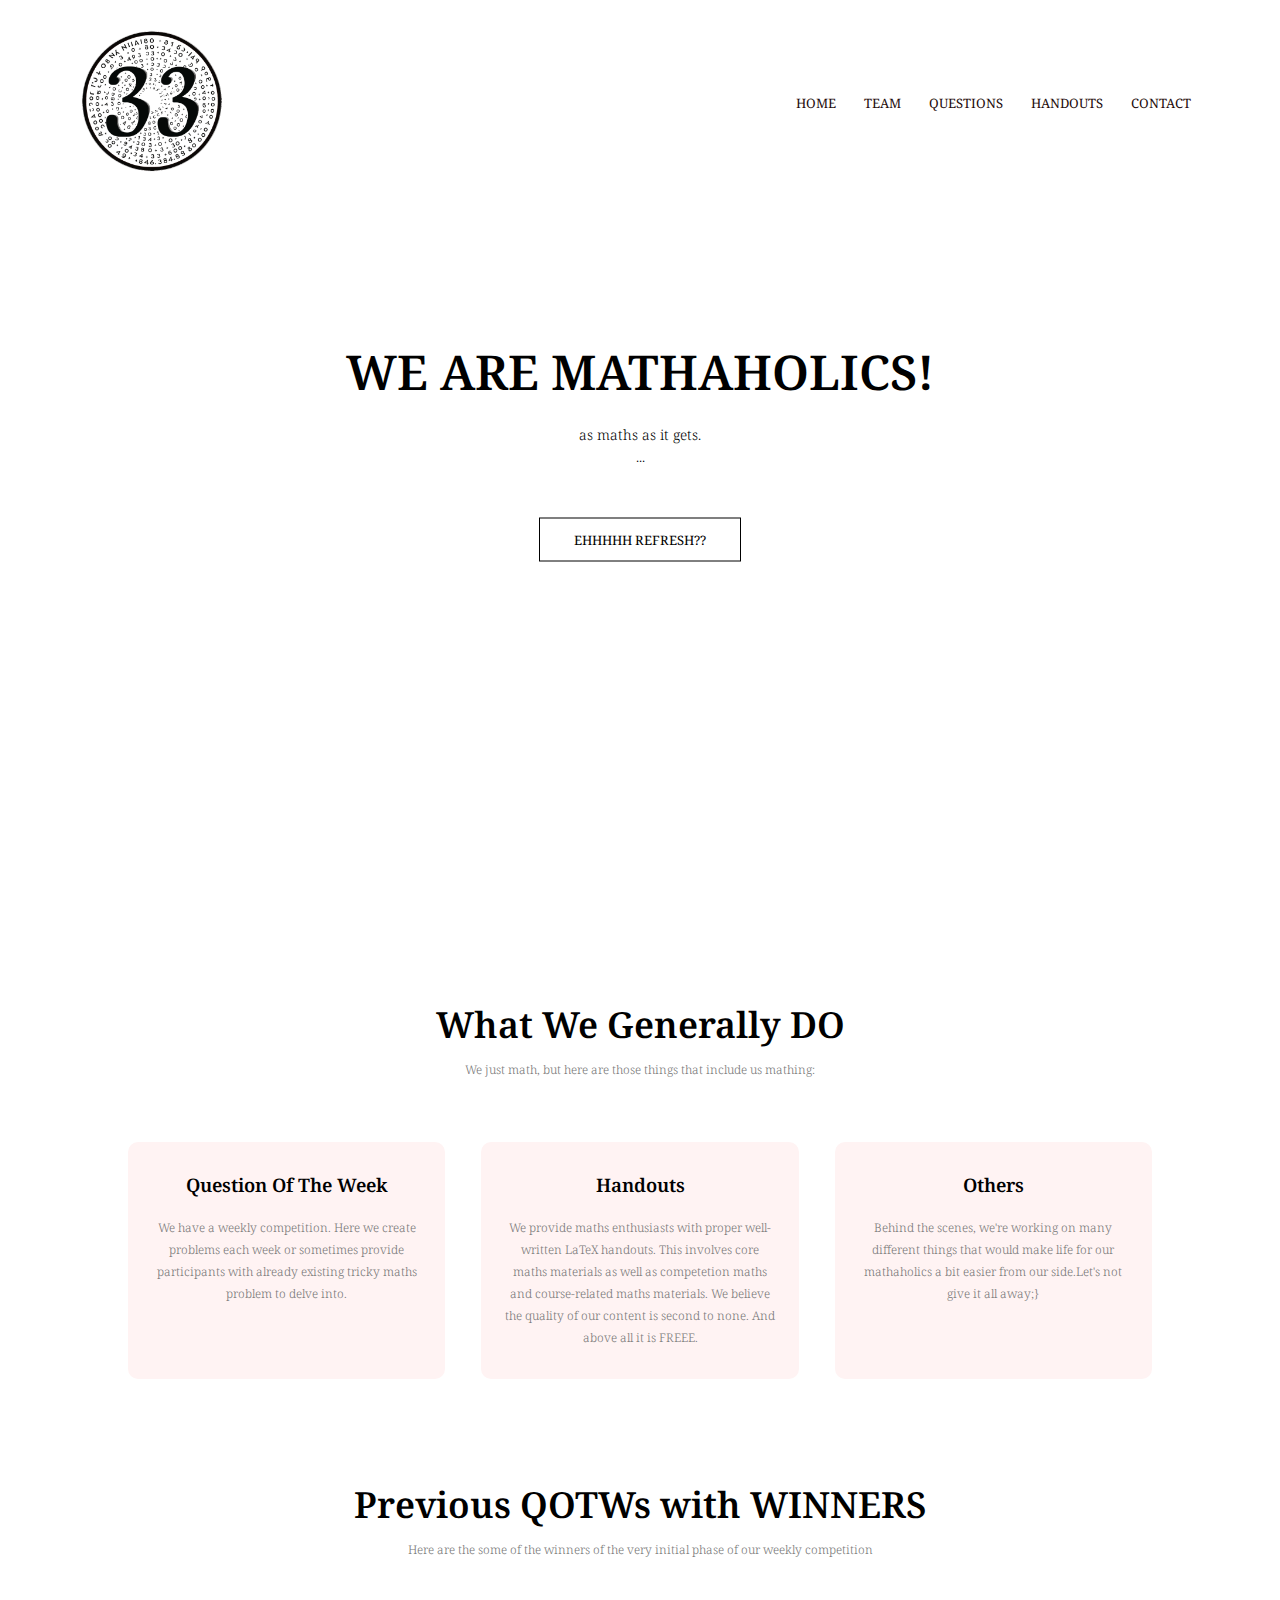
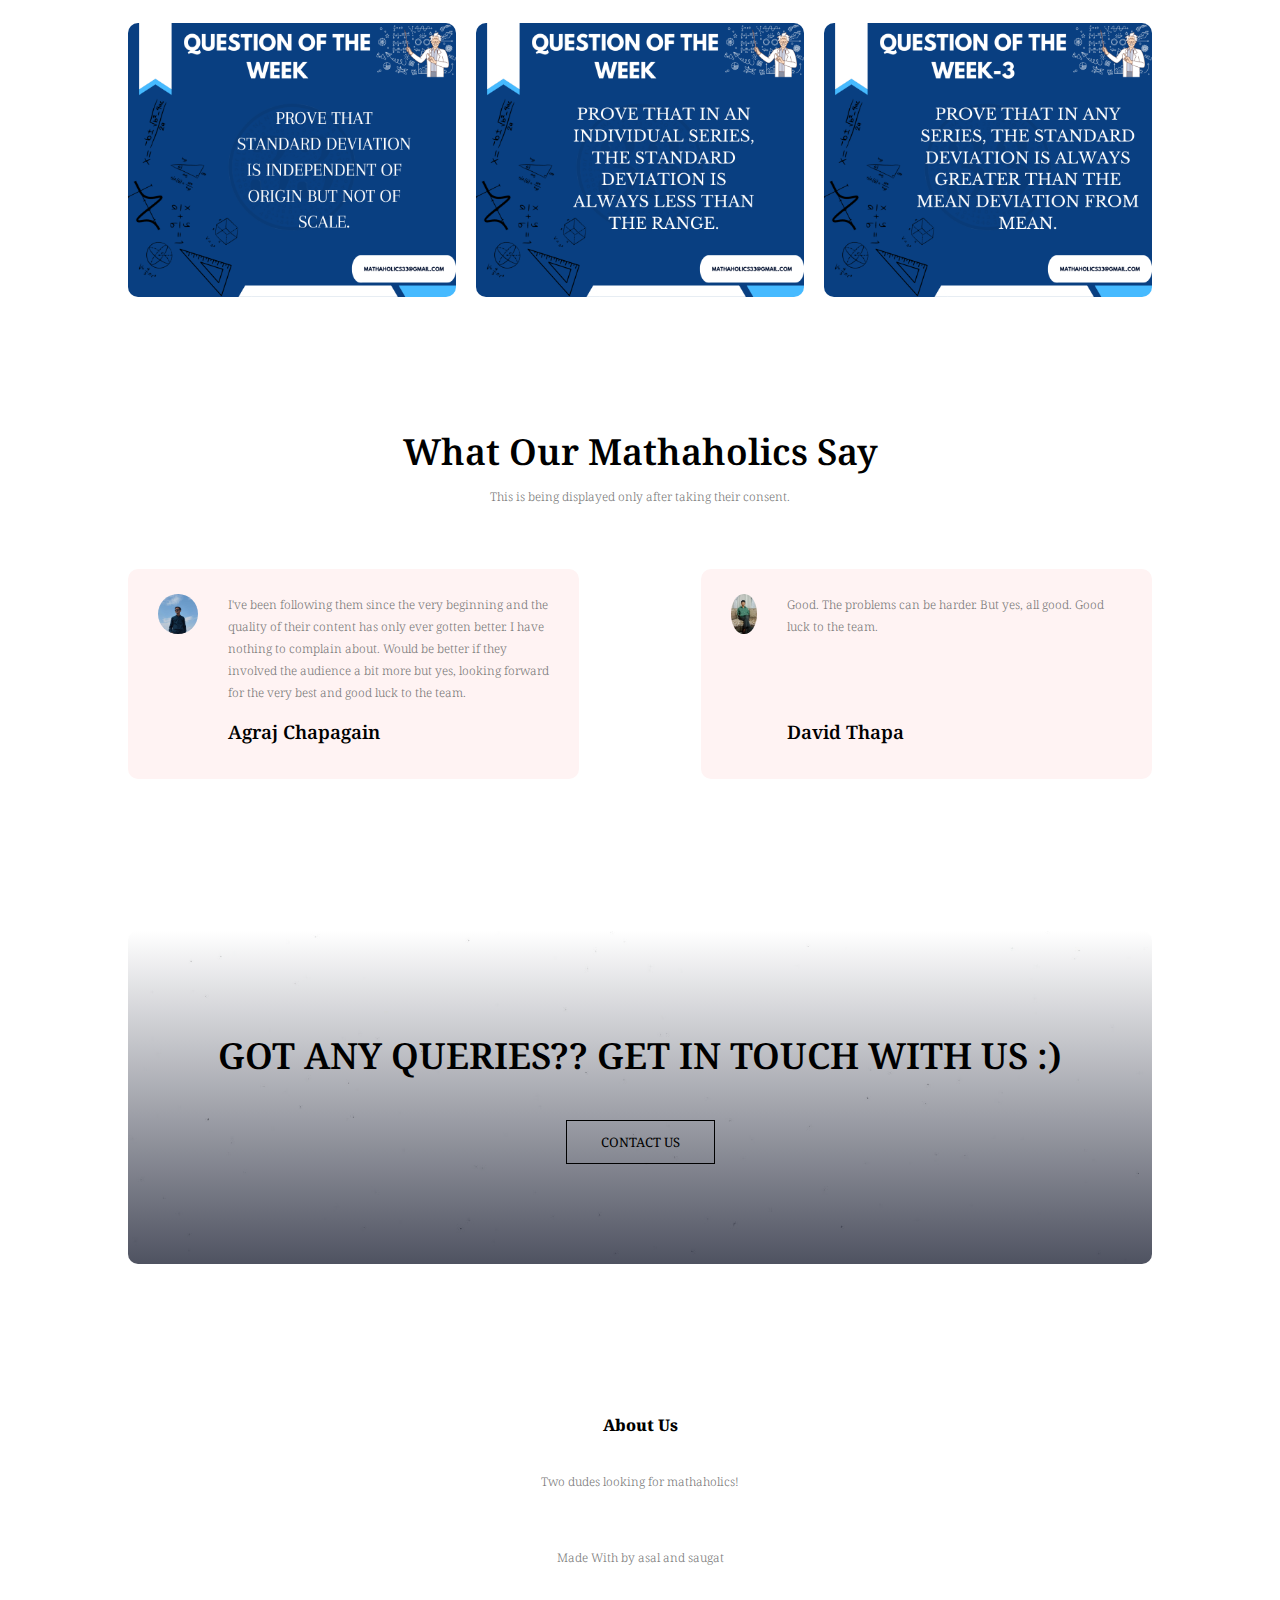
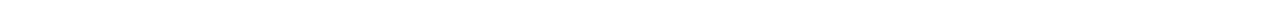
<file: index.html>
<!DOCTYPE html>
<html lang="en">
  <head>
    <meta charset="UTF-8" />
    <meta http-equiv="X-UA-Compatible" content="IE=edge" />
    <meta name="viewport" content="width=device-width, initial-scale=1.0" />
    <title>University Website</title>
    <link rel="stylesheet" href="style.css" />
    <link rel="preconnect" href="https://fonts.googleapis.com" />
    <link rel="preconnect" href="https://fonts.gstatic.com" crossorigin />
    <link
      href="https://fonts.googleapis.com/css2?family=Noto+Serif:ital,wght@0,400;0,700;1,400;1,700&display=swap"
      rel="stylesheet"
    />
    <link rel="stylesheet" href="https://cdnjs.cloudflare.com/ajax/libs/font-awesome/6.2.1/css/all.min.css" integrity="sha512-MV7K8+y+gLIBoVD59lQIYicR65iaqukzvf/nwasF0nqhPay5w/9lJmVM2hMDcnK1OnMGCdVK+iQrJ7lzPJQd1w==" crossorigin="anonymous" referrerpolicy="no-referrer" />    <body>
    <section class="header">
      <nav>
        <a href="index.html"><img src="./images/logo.png" alt="" /></a>
        <div class="nav-links" id="navLinks">
          <i class="fa-solid fa fa-xmark" onclick="hideMenu()"></i>
          <ul>
            <li><a href="./index.html">HOME</a></li>
            <li><a href="./about.html">TEAM</a></li>
            <li><a href="./whatwedo.html">QUESTIONS</a></li>
            <li><a href="./blog.html">HANDOUTS</a></li>
            <li><a href="./contact.html">CONTACT</a></li>
          </ul>
        </div>
        <i class="fa-solid fa fa-bars" onclick="showMenu()"></i>
      </nav>
      <div class="text-box">
        <h1>WE ARE MATHAHOLICS!</h1>
        <p style="color: rgb(0, 0, 0);">
          as maths as it gets.<br> ...
        </p>
        <a href="" class="hero-btn">EHHHHH REFRESH??</a>
      </div>
    </section>

    <!-- what we generally do -->

    <section class="course">
      <h1>What We Generally DO</h1>
      <p>We just math, but here are those things that include us mathing:</p>
      <div class="row">
        <div class="course-col">
          <h3>Question Of The Week</h3>
          <p>We have a weekly competition. Here we create problems each week or sometimes provide participants with already existing tricky maths problem to delve into.
          </p>
        </div>
        <div class="course-col">
          <h3>Handouts</h3>
          <p>We provide maths enthusiasts with proper well-written LaTeX handouts. This involves core maths materials as well as competetion maths and course-related maths materials. We believe the quality of our content is second to none. And above all it is FREEE.
          </p>
        </div>
        <div class="course-col">
          <h3>Others</h3>
          <p>Behind the scenes, we're working on many different things that would make life for our mathaholics a bit easier from our side.Let's not give it all away;}
          </p>
        </div>
        </div>
    </section>
<!-- previous winners and questions -->
    <section class="qotw">
      <h1>Previous QOTWs with WINNERS</h1>
      <p>Here are the some of the winners of the very initial phase of our weekly competition</p>
      <div class="row">
        <div class="qotw-col">
          <img src="./images/qotw1.png" alt="">
          <div class="layer">
            <h3>DAVID THAPA</h3>
          </div>
        </div>
        <div class="qotw-col">
          <img src="./images/qotw2.png" alt="">
          <div class="layer">
            <h3>ARYAN BASNET</h3>
          </div>
        </div>
        <div class="qotw-col">
          <img src="./images/qotw3.png" alt="">
          <div class="layer">
            <h3>AGRAJ CHAPAGAIN</h3>
          </div>
        </div>
      </div>
    </section>
 

    <!-- testimonials -->

    <section class="testimonials">
      <h1>What Our Mathaholics Say</h1>
      <p>This is being displayed only after taking their consent.</p>
      <div class="row">
        <div class="testimonial-col">
          <img src="./images/user1.jpg" alt="">
          <div>
            <p>I've been following them since the very beginning and the quality of their content has only ever gotten better. I have nothing to complain about. Would be better if they involved the audience a bit more but yes, looking forward for the very best and good luck to the team.</p>
          <h3>Agraj Chapagain</h3>
          <i class="fa-solid fa-star"></i>
          <i class="fa-solid fa-star"></i>
          <i class="fa-solid fa-star"></i>
          <i class="fa-solid fa-star"></i>
          <i class="fa-regular fa-star"></i>
          </div>
        </div>
        <div class="testimonial-col">
          <img src="./images/user2.jpg" alt="">
          <div>
            <p>Good. The problems can be harder. But yes, all good. Good luck to the team.
            </p><br><br><br>
          <h3>David Thapa</h3>
          <i class="fa-solid fa-star"></i>
          <i class="fa-solid fa-star"></i>
          <i class="fa-solid fa-star"></i>
          <i class="fa-solid fa-star"></i>
          <i class="fa-regular fa-star"></i>
          </div>
        </div>
      </div>
    </section>

    <!----- Call to action ------>

    <section class="cta">
      <h1 style="color: black;">GOT ANY QUERIES?? GET IN TOUCH WITH US :)</h1>
      <a href="./contact.html" class="hero-btn">CONTACT US</a>
    </section>

    <!--------- footer --------->

    <section class="footer">
      <h4>About Us</h4>
      <p>Two dudes looking for mathaholics!</p>
      <div class="icons">
        <a href="https://www.facebook.com/profile.php?id=100089556802173"><i class="fa-brands fa-facebook" ></i></a>
        <a href="https://www.linkedin.com/company/mathaholic/about/?viewAsMember=true"><i class="fa-brands fa-linkedin"></i></a>
      </div>
      <p>Made With <i class="fa-solid fa-heart"></i> by asal and saugat</p>
    </section>

    <script src="script.js"></script>
  </body>
</html>
</file>
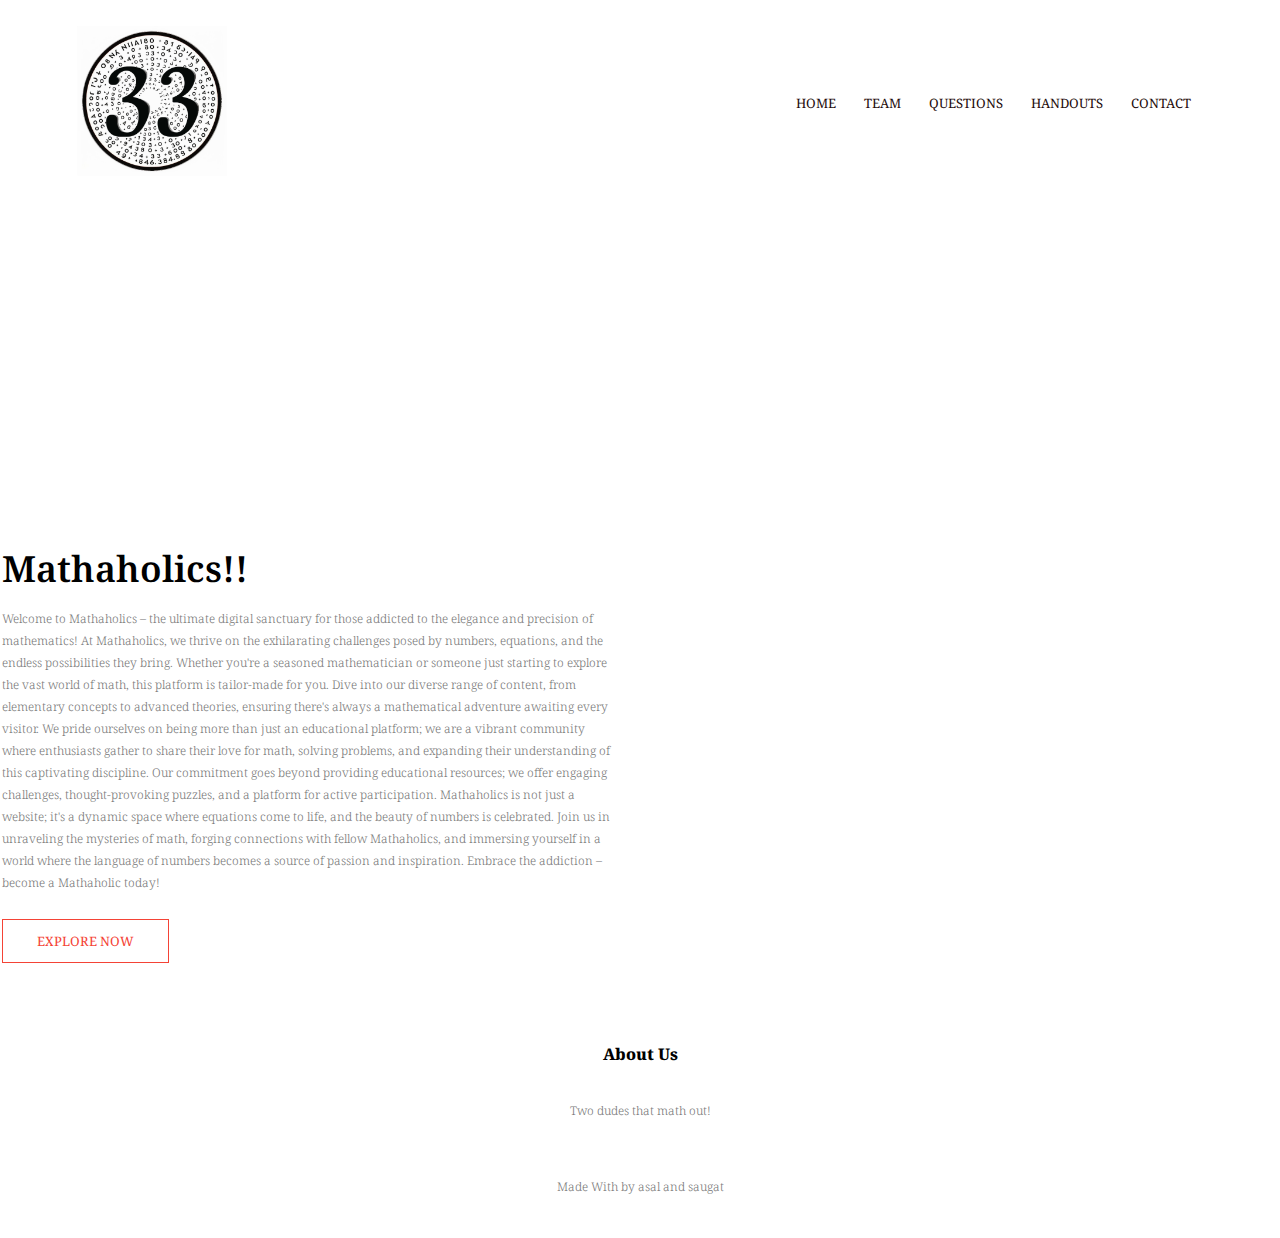
<file: about.html>
<!DOCTYPE html>
<html lang="en">
  <head>
    <meta charset="UTF-8" />
    <meta http-equiv="X-UA-Compatible" content="IE=edge" />
    <meta name="viewport" content="width=device-width, initial-scale=1.0" />
    <title>University Website</title>
    <link rel="stylesheet" href="style.css" />
    <link rel="preconnect" href="https://fonts.googleapis.com" />
    <link rel="preconnect" href="https://fonts.gstatic.com" crossorigin />
    <link
      href="https://fonts.googleapis.com/css2?family=Noto+Serif:ital,wght@0,400;0,700;1,400;1,700&display=swap"
      rel="stylesheet"
    />
    <link rel="stylesheet" href="https://cdnjs.cloudflare.com/ajax/libs/font-awesome/6.2.1/css/all.min.css" integrity="sha512-MV7K8+y+gLIBoVD59lQIYicR65iaqukzvf/nwasF0nqhPay5w/9lJmVM2hMDcnK1OnMGCdVK+iQrJ7lzPJQd1w==" crossorigin="anonymous" referrerpolicy="no-referrer" />    <body>
    <section class="sub-header">
      <nav>
        <a href="index.html"><img src="./images/logo.jpg" alt="" /></a>
        <div class="nav-links" id="navLinks">
          <i class="fa-solid fa fa-xmark" onclick="hideMenu()"></i>
          <ul>
            <li><a href="./index.html">HOME</a></li>
            <li><a href="./about.html">TEAM</a></li>
            <li><a href="./whatwedo.html">QUESTIONS</a></li>
            <li><a href="./blog.html">HANDOUTS</a></li>
            <li><a href="./contact.html">CONTACT</a></li>
          </ul>
        </div>
        <i class="fa-solid fa fa-bars" onclick="showMenu()"></i>
      </nav>
      <h1>The TEAM</h1>
    </section>

    <!-- about us content -->

    <section class="about-us">
      <div class="row" >
        <div class="about-col" >
          <h1>Mathaholics!!</h1>
          <p style="align-items: center;">Welcome to Mathaholics – the ultimate digital sanctuary for those addicted to the elegance and precision of mathematics! At Mathaholics, we thrive on the exhilarating challenges posed by numbers, equations, and the endless possibilities they bring. Whether you're a seasoned mathematician or someone just starting to explore the vast world of math, this platform is tailor-made for you. Dive into our diverse range of content, from elementary concepts to advanced theories, ensuring there's always a mathematical adventure awaiting every visitor. We pride ourselves on being more than just an educational platform; we are a vibrant community where enthusiasts gather to share their love for math, solving problems, and expanding their understanding of this captivating discipline.

            Our commitment goes beyond providing educational resources; we offer engaging challenges, thought-provoking puzzles, and a platform for active participation. Mathaholics is not just a website; it's a dynamic space where equations come to life, and the beauty of numbers is celebrated. Join us in unraveling the mysteries of math, forging connections with fellow Mathaholics, and immersing yourself in a world where the language of numbers becomes a source of passion and inspiration. Embrace the addiction – become a Mathaholic today!</p>
          <a href="" class="hero-btn red-btn">EXPLORE NOW</a>
        </div>
      </div>
    </section>



    <section class="footer">
      <h4>About Us</h4>
      <p>Two dudes that math out!</p>
      <div class="icons">
        <a href="https://www.facebook.com/profile.php?id=100089556802173"><i class="fa-brands fa-facebook" ></i></a>
        <a href="https://www.linkedin.com/company/mathaholic/about/?viewAsMember=true"><i class="fa-brands fa-linkedin"></i></a>
      </div>
      <p>Made With <i class="fa-solid fa-heart"></i> by asal and saugat</p>
    </section>

    <script src="script.js"></script>
  </body>
</html>
</file>
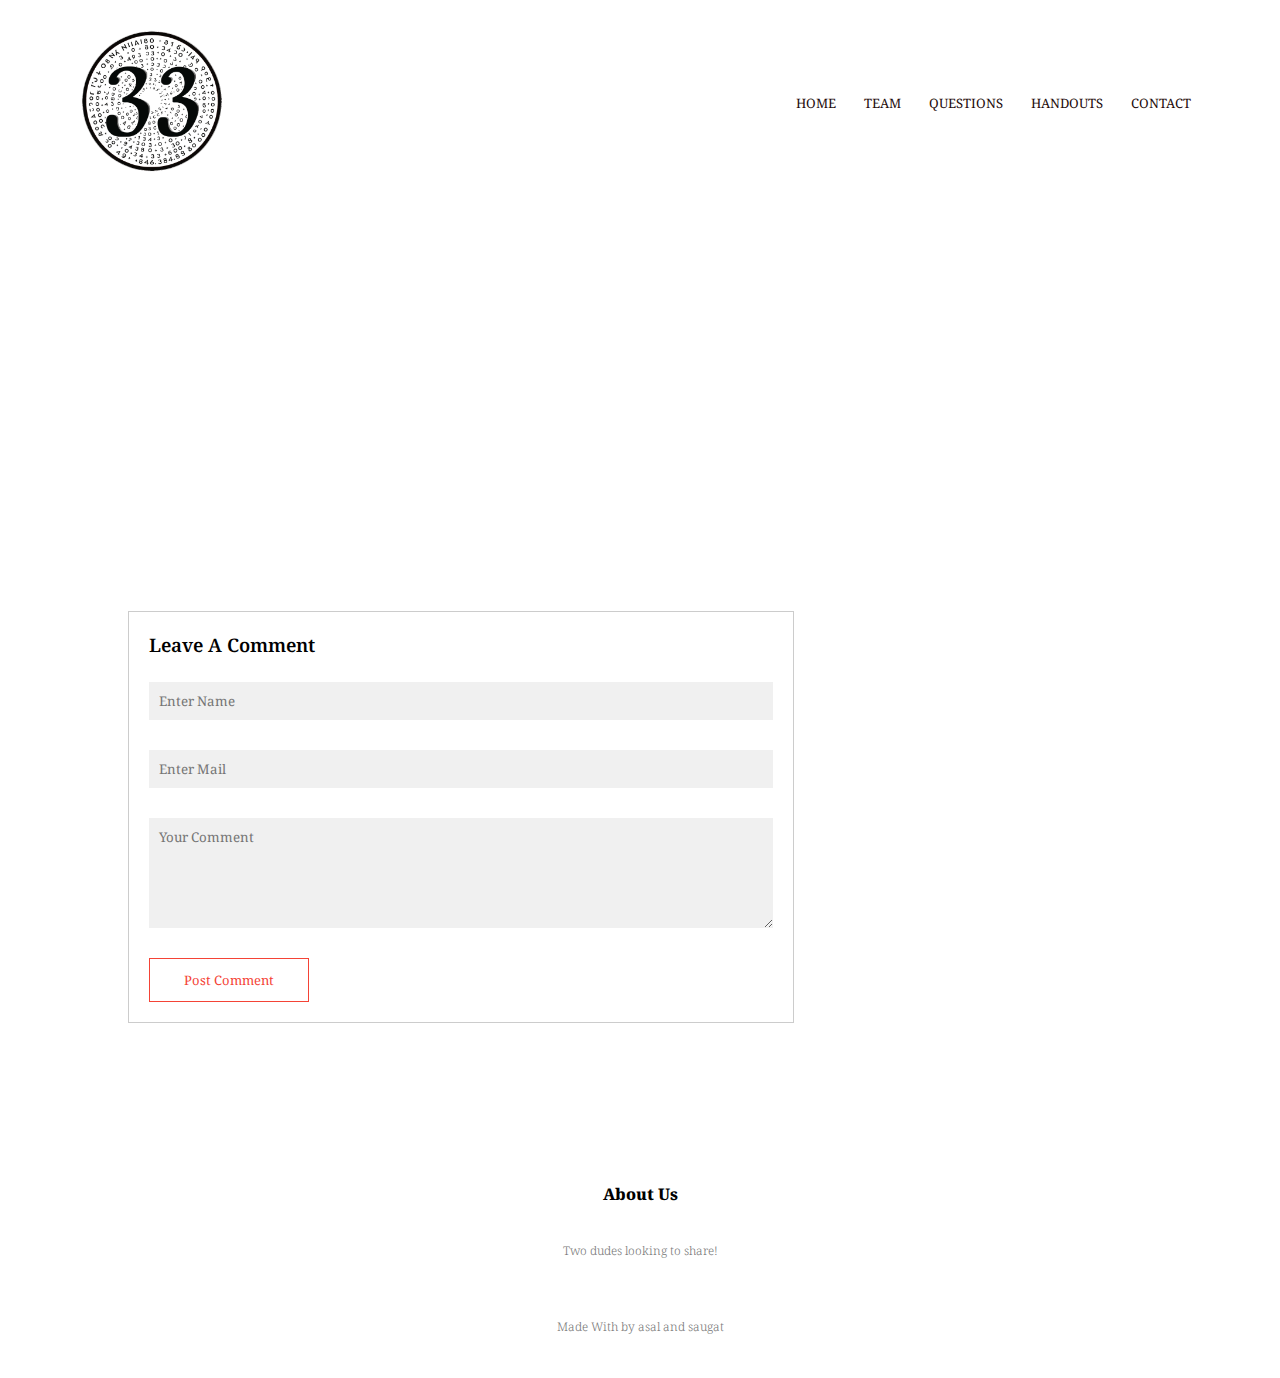
<file: blog.html>
<!DOCTYPE html>
<html lang="en">
  <head>
    <meta charset="UTF-8" />
    <meta http-equiv="X-UA-Compatible" content="IE=edge" />
    <meta name="viewport" content="width=device-width, initial-scale=1.0" />
    <title>University Website</title>
    <link rel="stylesheet" href="style.css" />
    <link rel="preconnect" href="https://fonts.googleapis.com" />
    <link rel="preconnect" href="https://fonts.gstatic.com" crossorigin />
    <link
      href="https://fonts.googleapis.com/css2?family=Noto+Serif:ital,wght@0,400;0,700;1,400;1,700&display=swap"
      rel="stylesheet"
    />
    <link rel="stylesheet" href="https://cdnjs.cloudflare.com/ajax/libs/font-awesome/6.2.1/css/all.min.css" integrity="sha512-MV7K8+y+gLIBoVD59lQIYicR65iaqukzvf/nwasF0nqhPay5w/9lJmVM2hMDcnK1OnMGCdVK+iQrJ7lzPJQd1w==" crossorigin="anonymous" referrerpolicy="no-referrer" />    <body>
    <section class="sub-header">
      <nav>
        <a href="index.html"><img src="./images/logo.png" alt="" /></a>
        <div class="nav-links" id="navLinks">
          <i class="fa-solid fa fa-xmark" onclick="hideMenu()"></i>
          <ul>
            <li><a href="./index.html">HOME</a></li>
            <li><a href="./about.html">TEAM</a></li>
            <li><a href="./whatwedo.html">QUESTIONS</a></li>
            <li><a href="./blog.html">HANDOUTS</a></li>
            <li><a href="./contact.html">CONTACT</a></li>
          </ul>
        </div>
        <i class="fa-solid fa fa-bars" onclick="showMenu()"></i>
      </nav>
      <h1>Our Cetificate & Online Programs for 2021 </h1>
    </section>

    <!--handout page content suru ma blog vaneko handouts hamro main hune vo kati edit garne chodde aba bujne afai-->

    <section class="blog-content">
      <div class="row">
        <div class="blog-left">
        
        
          <div class="comment-box">
            <h3>Leave A Comment</h3>
            <form class="comment-form">
              <input type="text" placeholder="Enter Name">
              <input type="email" placeholder="Enter Mail">
              <textarea rows="5" placeholder="Your Comment"></textarea>
              <button type="submit" class="hero-btn red-btn">Post Comment</button>
            </form>
          </div>
        </div>
        
    </section>


    <!--end esma mathi saugat hal hai content takka layera-->


    <section class="footer">
      <h4>About Us</h4>
      <p>Two dudes looking to share!</p>
      <div class="icons">
        <a href="https://www.facebook.com/profile.php?id=100089556802173"><i class="fa-brands fa-facebook" ></i></a>
        <a href="https://www.linkedin.com/company/mathaholic/about/?viewAsMember=true"><i class="fa-brands fa-linkedin"></i></a>
      </div>
      <p>Made With <i class="fa-solid fa-heart"></i> by asal and saugat</p>
    </section>
    <script src="script.js"></script>
  </body>
</html>
</file>
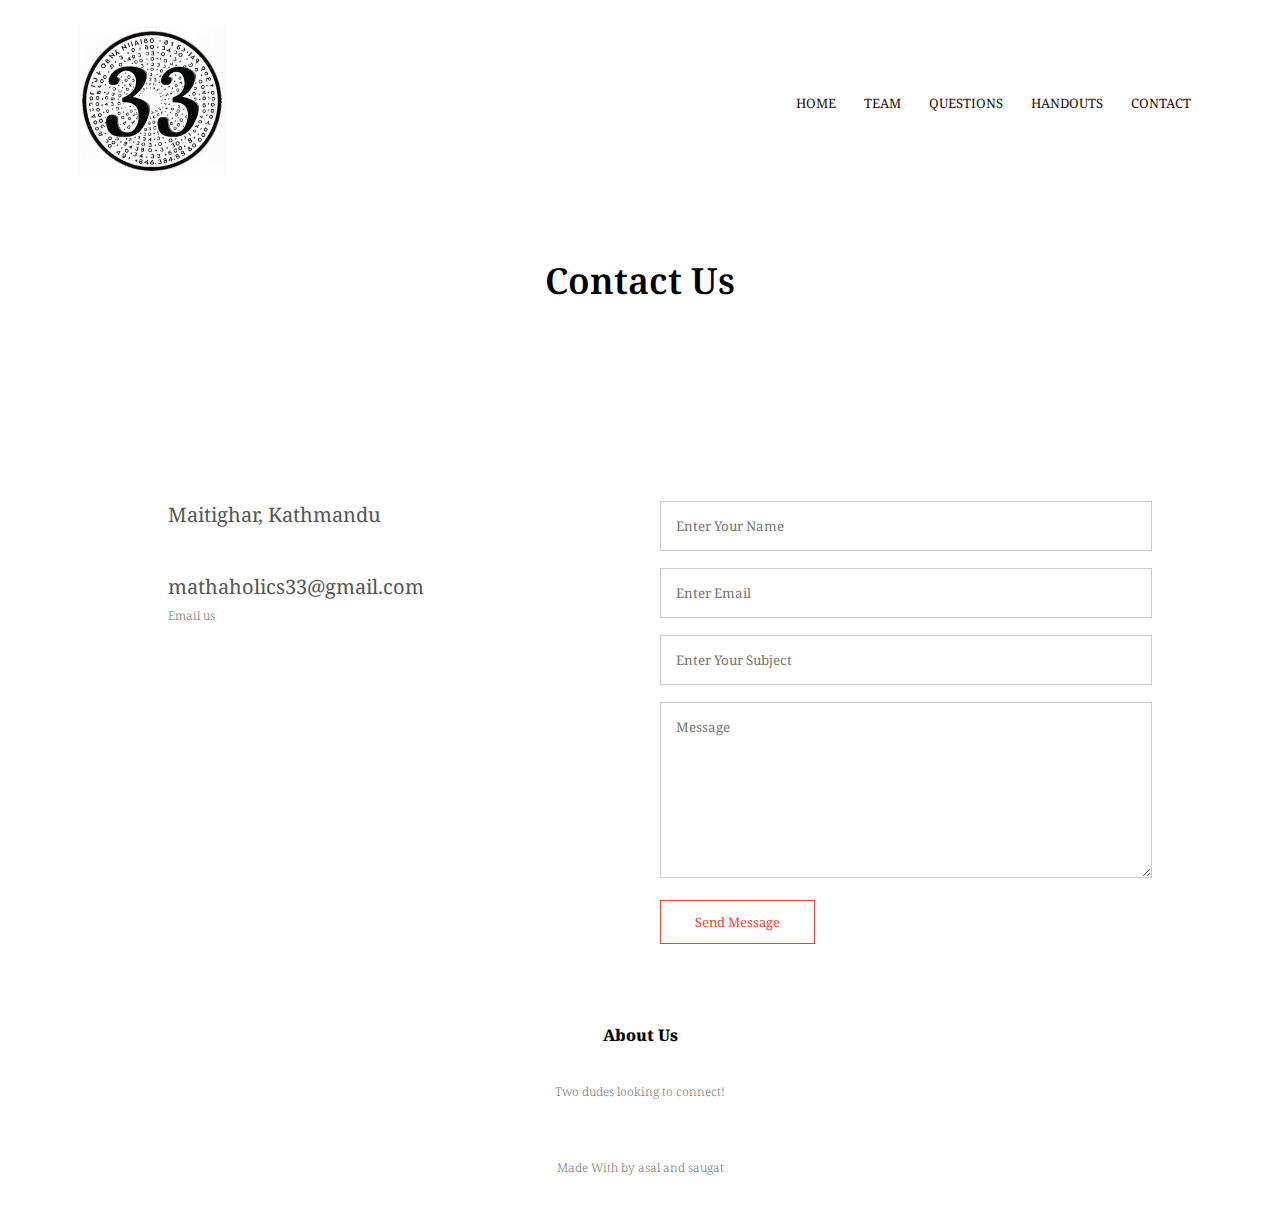
<file: contact.html>
<!DOCTYPE html>
<html lang="en">
  <head>
    <meta charset="UTF-8" />
    <meta http-equiv="X-UA-Compatible" content="IE=edge" />
    <meta name="viewport" content="width=device-width, initial-scale=1.0" />
    <title>University Website</title>
    <link rel="stylesheet" href="style.css" />
    <link rel="preconnect" href="https://fonts.googleapis.com" />
    <link rel="preconnect" href="https://fonts.gstatic.com" crossorigin />
    <link
      href="https://fonts.googleapis.com/css2?family=Noto+Serif:ital,wght@0,400;0,700;1,400;1,700&display=swap"
      rel="stylesheet"
    />
    <link rel="stylesheet" href="https://cdnjs.cloudflare.com/ajax/libs/font-awesome/6.2.1/css/all.min.css" integrity="sha512-MV7K8+y+gLIBoVD59lQIYicR65iaqukzvf/nwasF0nqhPay5w/9lJmVM2hMDcnK1OnMGCdVK+iQrJ7lzPJQd1w==" crossorigin="anonymous" referrerpolicy="no-referrer" />    <body>
    <section class="sub-header">
      <nav>
        <a href="index.html"><img src="./images/logo.jpg" alt="Mathaholics" /></a>
        <div class="nav-links" id="navLinks">
          <i class="fa-solid fa fa-xmark" onclick="hideMenu()"></i>
          <ul>
            <li><a href="./index.html">HOME</a></li>
            <li><a href="./about.html">TEAM</a></li>
            <li><a href="./whatwedo.html">QUESTIONS</a></li>
            <li><a href="./blog.html">HANDOUTS</a></li>
            <li><a href="./contact.html">CONTACT</a></li>
          </ul>
        </div>
        <i class="fa-solid fa fa-bars" onclick="showMenu()"></i>
      </nav>
      <h1 style="color:black;">Contact Us</h1>
    </section>



    <!--------contact us--------->
   

    <section class="contact-us">
      <div class="row">
        <div class="contact-col">
          <div>
            <i class="fa-solid fa-house"></i>
            <span>
            <h5>Maitighar, Kathmandu</h5>
            
          </span>
          </div>
          <div>
            <i class="fa-solid fa-envelope"></i>
            <span>
           <a href="mailto:mathaholics33@gmail.com" style="text-decoration:none;"> <h5>mathaholics33@gmail.com</h5></a>
            <p>Email us </p>
          </span>
          </div>
        </div>
        <div class="contact-col">
          <form action="form-handler.php" method = "post">
            <input type="text" name="name" placeholder="Enter Your Name" required>
            <input type="email" name="email" placeholder="Enter Email" required>
            <input type="text" name="subject" placeholder="Enter Your Subject" required>
            <textarea rows="8" name="message" placeholder="Message" required></textarea>
            <button type="submit" class="hero-btn red-btn">Send Message</button>
            
          </form>
        </div>
      </div>
    </section>

    



    <section class="footer">
      <h4>About Us</h4>
      <p>Two dudes looking to connect!</p>
      <div class="icons">
        <a href="https://www.facebook.com/profile.php?id=100089556802173"><i class="fa-brands fa-facebook" ></i></a>
        <a href="https://www.linkedin.com/company/mathaholic/about/?viewAsMember=true"><i class="fa-brands fa-linkedin"></i></a>
      </div>
      <p>Made With <i class="fa-solid fa-heart"></i> by asal and saugat</p>
    </section>

    <script src="script.js"></script>
  </body>
</html>
</file>
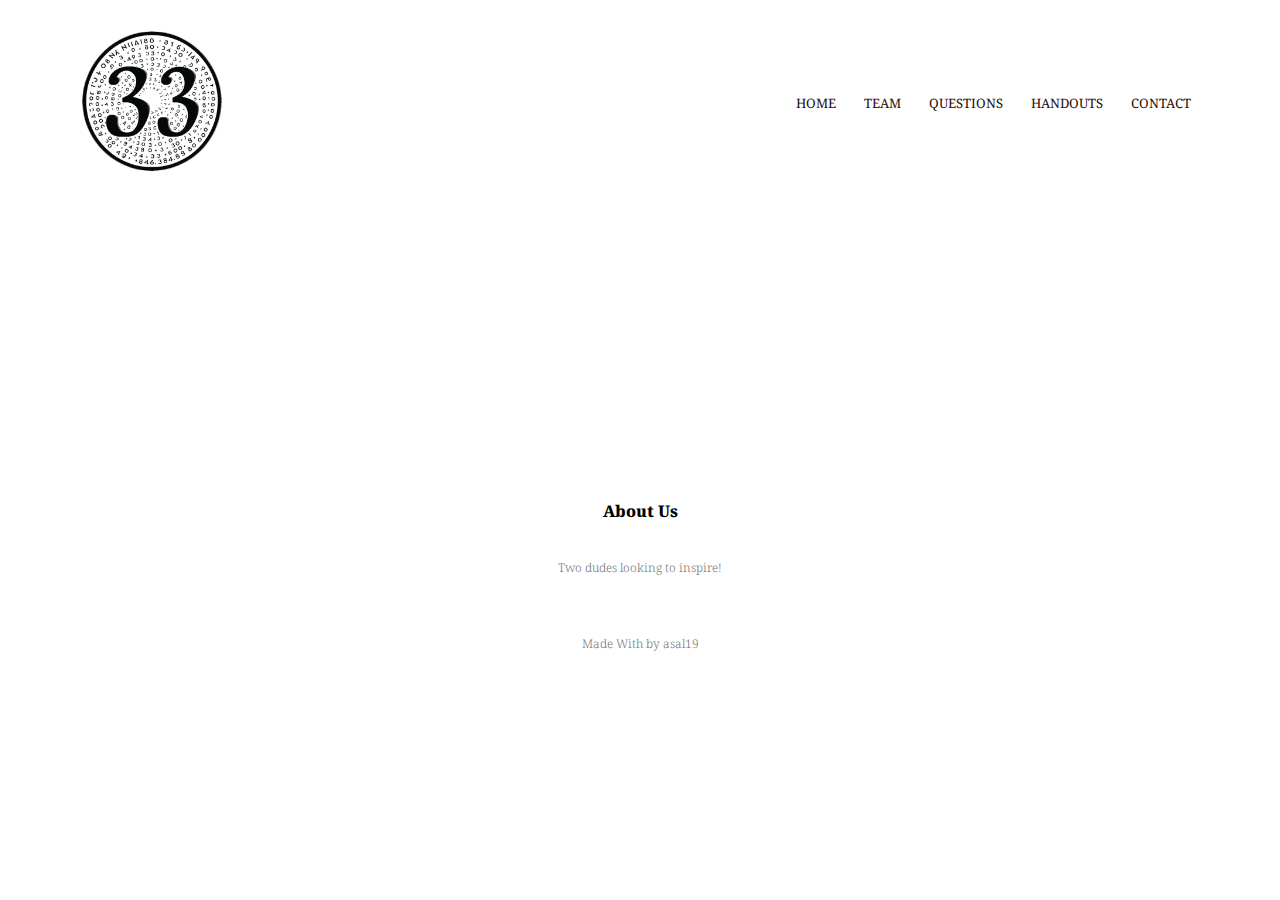
<file: whatwedo.html>
<!DOCTYPE html>
<html lang="en">
  <head>
    <meta charset="UTF-8" />
    <meta http-equiv="X-UA-Compatible" content="IE=edge" />
    <meta name="viewport" content="width=device-width, initial-scale=1.0" />
    <title>University Website</title>
    <link rel="stylesheet" href="style.css" />
    <link rel="preconnect" href="https://fonts.googleapis.com" />
    <link rel="preconnect" href="https://fonts.gstatic.com" crossorigin />
    <link
      href="https://fonts.googleapis.com/css2?family=Noto+Serif:ital,wght@0,400;0,700;1,400;1,700&display=swap"
      rel="stylesheet"
    />
    <link rel="stylesheet" href="https://cdnjs.cloudflare.com/ajax/libs/font-awesome/6.2.1/css/all.min.css" integrity="sha512-MV7K8+y+gLIBoVD59lQIYicR65iaqukzvf/nwasF0nqhPay5w/9lJmVM2hMDcnK1OnMGCdVK+iQrJ7lzPJQd1w==" crossorigin="anonymous" referrerpolicy="no-referrer" />    <body>
    <section class="sub-header">
      <nav>
        <a href="index.html"><img src="./images/logo.png" alt="" /></a>
        <div class="nav-links" id="navLinks">
          <i class="fa-solid fa fa-xmark" onclick="hideMenu()"></i>
          <ul>
            <li><a href="./index.html">HOME</a></li>
            <li><a href="./about.html">TEAM</a></li>
            <li><a href="./whatwedo.html">QUESTIONS</a></li>
            <li><a href="./blog.html">HANDOUTS</a></li>
            <li><a href="./contact.html">CONTACT</a></li>
          </ul>
        </div>
        <i class="fa-solid fa fa-bars" onclick="showMenu()"></i>
      </nav>
      <h1>Our Courses</h1>
    </section>

   <!--whatwedo-->



<section class="footer">
  <h4>About Us</h4>
  <p>Two dudes looking to inspire!</p>
  <div class="icons">
    <a href="https://www.facebook.com/profile.php?id=100089556802173"><i class="fa-brands fa-facebook" ></i></a>
    <a href="https://www.linkedin.com/company/mathaholic/about/?viewAsMember=true"><i class="fa-brands fa-linkedin"></i></a>
  </div>
  <p>Made With <i class="fa-solid fa-heart"></i> by asal19</p>
</section>

    <script src="script.js"></script>
  </body>
</html>
</file>
<file: style.css>
* {
  font-family: "Noto Serif", serif;
  margin: 0;
  padding: 0;
  box-sizing: border-box;
}
.header {
  min-height: 100vh;
  width: 100%;
  background-position: center;
  background-size: cover;
  position: relative;
}

nav {
  display: flex;
  padding: 2% 6%;
  justify-content: space-between;
  align-items: center;
}
nav img {
  width: 150px;
}
.nav-links {
  flex: 1;
  text-align: right;
}

.nav-links ul li {
  list-style: none;
  display: inline-block;
  padding: 8px 12px;
  position: relative;
}
.nav-links ul li a {
  color: rgb(37, 12, 12);
  text-decoration: none;
  font-size: 13px;
}
.nav-links ul li::after {
  content: "";
  width: 0%;
  height: 2px;
  background: #f44336;
  display: block;
  margin: auto;
  transition: 0.5s;
}
.nav-links ul li:hover::after {
  width: 100%;
}
.text-box {
  position: absolute;
  top: 50%;
  right: 50%;
  transform: translate(50%, -50%);
  text-align: center;
  color: #000000;
  width: 90%;
}
.text-box h1 {
  font-size: 48px;
}
.text-box p {
  margin: 10px 0 40px;
  font-size: 14px;
}
.hero-btn {
  display: inline-block;
  text-decoration: none;
  color: #000000;
  border: 1px solid #000000;
  padding: 12px 34px;
  font-size: 13px;
  background-color: transparent;
  position: relative;
  cursor: pointer;
}
.hero-btn:hover {
  border: 1px solid #000000;
  background: #000000;
  transition: 1s;
  color: #fff;
}
nav .fa {
  display: none;
}
@media (max-width: 700px) {
  .text-box h1 {
    font-size: 20px;
  }
  .nav-links ul li {
    display: block;
  }
  .nav-links {
    position: absolute;
    background: #f44336;
    height: 100vh;
    width: 200px;
    top: -800px;
    right: 0px;
    text-align: left;
    z-index: 2;
    transition: 0.7s;
  }
  nav .fa {
    display: block;
    color: #fff;
    margin: 10px;
    font-size: 22px;
    cursor: pointer;
  }
  .nav-links ul {
    padding: 30px;
  }
}

/* course */

.course {
  width: 80%;
  margin: auto;
  text-align: center;
  padding-top: 100px;
}
h1 {
  font-size: 36px;
  font-weight: 600;
}
p {
  color: #777;
  font-size: 12px;
  font-weight: 300;
  line-height: 22px;
  padding: 10px;
}
.row {
  margin-top: 5%;
  display: flex;
  justify-content: space-between;
}
.course-col {
  flex-basis: 31%;
  background-color: #fff3f3;
  border-radius: 10px;
  margin-bottom: 5%;
  padding: 20px 12px;
  box-sizing: border-box;
  transition: 0.5s;
}
h3 {
  text-align: center;
  font-weight: 600;
  margin: 10px 0;
}
.course-col:hover {
  box-shadow: 0 0 20px 0px rgba(0, 0, 0, 0.2);
}
@media (max-width: 700px) {
  .row {
    flex-direction: column;
  }
}

/* campus */

.qotw {
  width: 80%;
  margin: auto;
  text-align: center;
  padding-top: 50px;
}
.qotw-col {
  flex-basis: 32%;
  border-radius: 10px;
  margin-bottom: 30px;
  position: relative;
  overflow: hidden;
}
.qotw-col img {
  width: 100%;
  display: block;
}
.layer {
  background: transparent;
  height: 100%;
  width: 100%;
  position: absolute;
  top: 0;
  left: 0;
  transition: 0.5s;
}
.layer:hover {
  background: rgba(0, 0, 0, 0.7);
}
.layer h3 {
  width: 100%;
  font-weight: 300;
  color: #fff;
  font-size: 20px;
  bottom: 0;
  left: 50%;
  transform: translateX(-50%);
  position: absolute;
  opacity: 0;
  transition: 0.5s;
}
.layer:hover h3 {
  bottom: 49%;
  opacity: 1;
}


/* tetimonials */

.testimonials {
  width: 80%;
  margin: auto;
  padding-top: 100px;
  text-align: center;
}
.testimonial-col {
  flex-basis: 44%;
  border-radius: 10px;
  margin-bottom: 5%;
  text-align: left;
  background: #fff3f3;
  padding: 25px;
  cursor: pointer;
  display: flex;
}
.testimonial-col img {
  height: 40px;
  margin-left: 5px;
  margin-right: 30px;
  border-radius: 50%;
}
.testimonial-col p {
  padding: 0;
}
.testimonial-col h3 {
  margin-top: 15px;
  text-align: left;
}
.testimonial-col i {
  color: #000000;
}
@media (max-width: 700px) {
  .testimonial-col img {
    margin-left: 0px;
    margin-right: 15px;
  }
}

/* call to action */

.cta {
  margin: 100px auto;
  width: 80%;
  background-image: linear-gradient(rgba(255, 255, 255, 0.7), rgba(4, 9, 30, 0.7)),
    url(./images/banner.png);
  background-position: center;
  background-size: cover;
  border-radius: 10px;
  text-align: center;
  padding: 100px 0;
}
.cta h1 {
  color: #fff;
  margin-bottom: 40px;
  padding: 0;
}
@media (max-width: 700px) {
  .cta h1 {
    font-size: 20px;
  }
}

/* 
footer */

.footer {
  width: 100%;
  text-align: center;
  padding: 30px 0;
}
.footer h4 {
  margin-bottom: 25px;
  margin-top: 20px;
  font-weight: 800;
}
.icons i {
  color: #0016dc;
  margin: 0 13px;
  cursor: pointer;
  padding: 18px 0;
  font-size: 25px;
}
.fa-heart {
  color: #000000;
}

/* -----ABOUT US START HERE --------*/

.sub-header {
  height: 50vh;
  width: 100%;
  
  background-position: center;
  background-size: cover;
  text-align: center;
  color: #fff;
}
.sub-header h1 {
  margin-top: 50px;
}
.about-us img {
  width: 80%;
  margin: auto;
  padding-top: 80px;
  padding-bottom: 50px;
}
.about-col {
  flex-basis: 48%;
  padding: 30px 2px;
}
.about-col img{
  width: 100%;
}
.about-col h1{
  padding-top: 0;
}
.about-col p {
  padding: 15px 0 25px;
}
.red-btn{
  border: 1px solid #f44336;
  background: transparent;
  color: #f44336;
}
.red-btn:hover{
  color: #fff;
}

/* blog content  */

.blog-content{
  width: 80%;
  margin: auto;
  padding: 60px 0;
}
.blog-left{
  flex-basis: 65%;
}
.blog-left img {
  width: 100%;
}
.blog-left h2 {
  color: #222;
  font-weight: 600;
  margin: 30px 0;
}
.blog-left p {
  color: #999;
  padding: 0;
}
.blog-right{
  flex-basis: 32%;
}
.blog-right h3 {
  background: #f44336;
  color: #fff;
  padding: 7px 0;
  font-size: 16px;
  margin-bottom: 20px;
}
.blog-right div {
  display: flex;
  align-items: center;
  justify-content: space-between;
  color: #555;
  padding: 8px;
  box-sizing: border-box;
}
.comment-box{
  border: 1px solid #ccc;
  margin: 50px 0;
  padding: 10px 20px;
}
.comment-box h3{
  text-align: left;
}
.comment-form input, .comment-form textarea{
  width: 100%;
  padding: 10px;
  margin: 15px 0;
  box-sizing: border-box;
  border: none;
  outline: none;
  background: #f0f0f0;
}
.comment-form button {
  margin: 10px 0;
}

@media (max-width:700px){
  .sub-header h1{
    font-size: 20px;
  }
}

/* contact us page */


.contact-us{
  width: 80%;
  margin: auto;
}
.contact-col{
  flex-basis: 48%;
  margin-bottom: 30px;
}
.contact-col div {
  display: flex;
  align-items: center;
  margin-bottom: 40px;
}
.contact-col div i {
  font-size: 28px;
  color:#f44336;
  margin: 10px;
  margin-right: 30px;
}
.contact-col div p{
  padding: 0;
}
.contact-col div h5{
  font-size: 20px;
  margin-bottom: 5px;
  color: #555;
  font-weight: 400;
}
.contact-col input, .contact-col textarea{
  width: 100%;
  padding: 15px;
  margin-bottom: 17px;
  outline: none;
  border: 1px solid #ccc;
  box-sizing: border-box;
}
</file>
